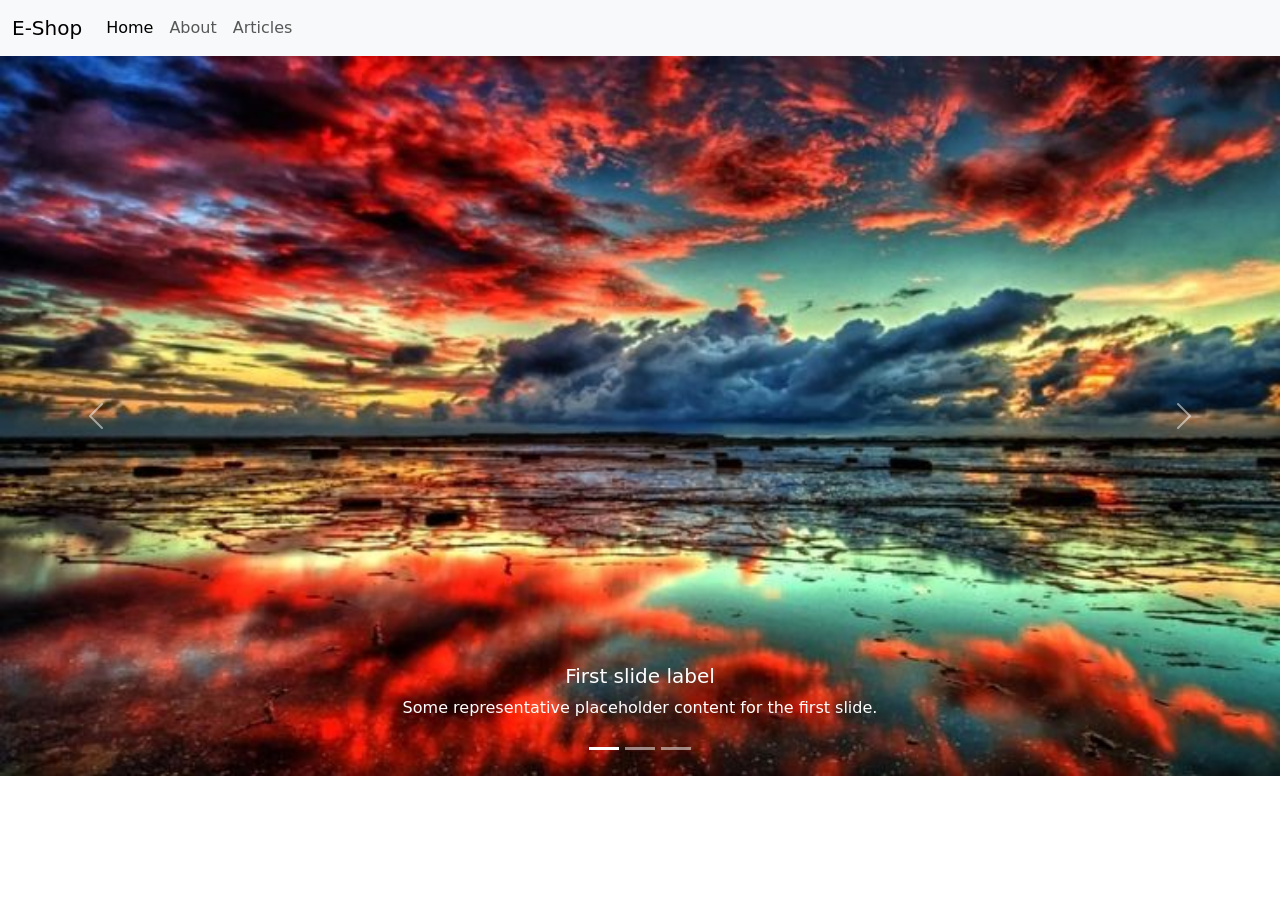
<file: index.html>
<!DOCTYPE html>
<html lang="en">

<head>
    <meta charset="UTF-8">
    <meta name="viewport" content="width=device-width, initial-scale=1.0">
    <title>E-shop</title>
    <link href="https://cdn.jsdelivr.net/npm/bootstrap@5.3.8/dist/css/bootstrap.min.css" rel="stylesheet"
        integrity="sha384-sRIl4kxILFvY47J16cr9ZwB07vP4J8+LH7qKQnuqkuIAvNWLzeN8tE5YBujZqJLB" crossorigin="anonymous">

    <!-- Link the external CSS file -->
    <link rel="stylesheet" href="public/css/general.css">

</head>

<body>
    <nav class="navbar navbar-expand-lg bg-body-tertiary">
        <div class="container-fluid">
            <a class="navbar-brand" href="#">E-Shop</a>
            <button class="navbar-toggler" type="button" data-bs-toggle="collapse" data-bs-target="#navbarNavAltMarkup"
                aria-controls="navbarNavAltMarkup" aria-expanded="false" aria-label="Toggle navigation">
                <span class="navbar-toggler-icon"></span>
            </button>
            <div class="collapse navbar-collapse" id="navbarNavAltMarkup">
                <div class="navbar-nav">
                    <a class="nav-link active" aria-current="page" href="/">Home</a>
                    <a class="nav-link" href="about.html">About</a>
                    <a class="nav-link" href="articles.html">Articles</a>
                </div>
            </div>
        </div>
    </nav>

    <div id="carouselExampleCaptions" class="carousel slide" data-bs-ride="carousel">
        <div class="carousel-indicators">
            <button type="button" data-bs-target="#carouselExampleCaptions" data-bs-slide-to="0" class="active"
                aria-current="true" aria-label="Slide 1"></button>
            <button type="button" data-bs-target="#carouselExampleCaptions" data-bs-slide-to="1"
                aria-label="Slide 2"></button>
            <button type="button" data-bs-target="#carouselExampleCaptions" data-bs-slide-to="2"
                aria-label="Slide 3"></button>
        </div>
        <div class="carousel-inner">
            <div class="carousel-item active">
                <img src="public/images/01.jpg" class="d-block w-100" alt="...">
                <div class="carousel-caption d-none d-md-block">
                    <h5>First slide label</h5>
                    <p>Some representative placeholder content for the first slide.</p>
                </div>
            </div>
            <div class="carousel-item">
                <img src="public/images/02.jpg" class="d-block w-100" alt="...">
                <div class="carousel-caption d-none d-md-block">
                    <h5>Second slide label</h5>
                    <p>Some representative placeholder content for the second slide.</p>
                </div>
            </div>
            <div class="carousel-item">
                <img src="public/images/03.jpg" class="d-block w-100" alt="...">
                <div class="carousel-caption d-none d-md-block">
                    <h5>Third slide label</h5>
                    <p>Some representative placeholder content for the third slide.</p>
                </div>
            </div>

            <div class="container">
            </div>
            <button class="carousel-control-prev" type="button" data-bs-target="#carouselExampleCaptions"
                data-bs-slide="prev">
                <span class="carousel-control-prev-icon" aria-hidden="true"></span>
                <span class="visually-hidden">Previous</span>
            </button>
            <button class="carousel-control-next" type="button" data-bs-target="#carouselExampleCaptions"
                data-bs-slide="next">
                <span class="carousel-control-next-icon" aria-hidden="true"></span>
                <span class="visually-hidden">Next</span>
            </button>
        </div>
    </div>


    <script src="https://cdn.jsdelivr.net/npm/bootstrap@5.3.8/dist/js/bootstrap.bundle.min.js"
        integrity="sha384-FKyoEForCGlyvwx9Hj09JcYn3nv7wiPVlz7YYwJrWVcXK/BmnVDxM+D2scQbITxI"
        crossorigin="anonymous"></script>
</body>

</html>
</file>
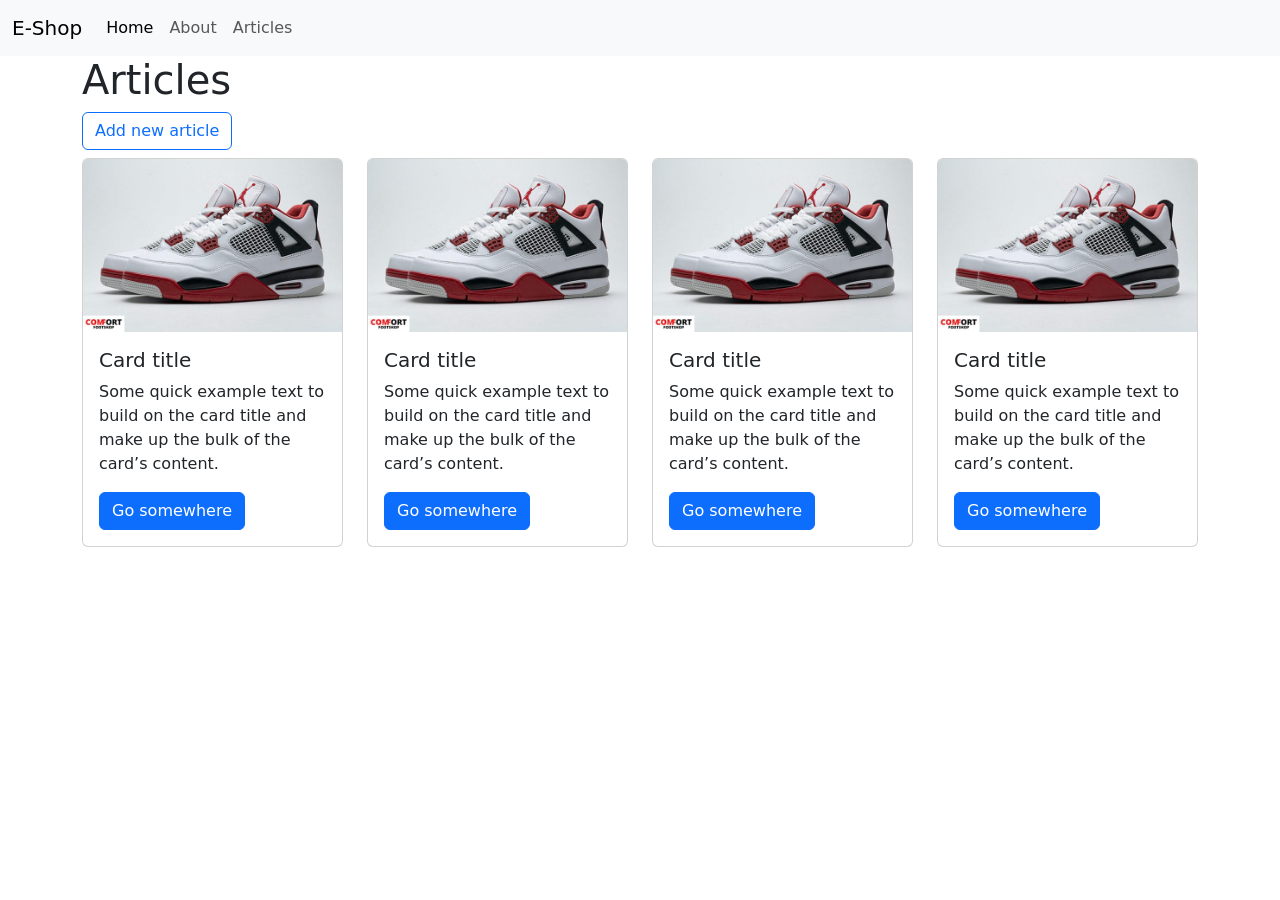
<file: articles.html>
<!DOCTYPE html>
<html lang="en">

<head>
    <meta charset="UTF-8">
    <meta name="viewport" content="width=device-width, initial-scale=1.0">
    <title>E-shop | Articles</title>
    <link href="https://cdn.jsdelivr.net/npm/bootstrap@5.3.8/dist/css/bootstrap.min.css" rel="stylesheet"
        integrity="sha384-sRIl4kxILFvY47J16cr9ZwB07vP4J8+LH7qKQnuqkuIAvNWLzeN8tE5YBujZqJLB" crossorigin="anonymous">

    <!-- Link the external CSS file -->
    <link rel="stylesheet" href="public/css/general.css">

</head>

<body>
    <nav class="navbar navbar-expand-lg bg-body-tertiary">
        <div class="container-fluid">
            <a class="navbar-brand" href="#">E-Shop</a>
            <button class="navbar-toggler" type="button" data-bs-toggle="collapse" data-bs-target="#navbarNavAltMarkup"
                aria-controls="navbarNavAltMarkup" aria-expanded="false" aria-label="Toggle navigation">
                <span class="navbar-toggler-icon"></span>
            </button>
            <div class="collapse navbar-collapse" id="navbarNavAltMarkup">
                <div class="navbar-nav">
                    <a class="nav-link active" aria-current="page" href="/">Home</a>
                    <a class="nav-link" href="about.html">About</a>
                    <a class="nav-link" href="articles.html">Articles</a>
                </div>
            </div>
        </div>
    </nav>
    <div class="container">
        <h1>Articles</h1>
        <div class="mb-2">
            <button onclick="toCreate()" class="btn btn-outline-primary">
                Add new article
            </button>
        </div>
        <div class="row">
            <div class="col-3">
                <div class="card" style="">
                    <img src="public/images/jordan.jpg" class="card-img-top" alt="...">
                    <div class="card-body">
                        <h5 class="card-title">Card title</h5>
                        <p class="card-text">Some quick example text to build on the card title and make up the bulk of
                            the
                            card’s content.</p>
                        <a href="#" class="btn btn-primary">Go somewhere</a>
                    </div>
                </div>
            </div>
            <div class="col-3">
                <div class="card" style="">
                    <img src="public/images/jordan.jpg" class="card-img-top" alt="...">
                    <div class="card-body">
                        <h5 class="card-title">Card title</h5>
                        <p class="card-text">Some quick example text to build on the card title and make up the bulk of
                            the
                            card’s content.</p>
                        <a href="#" class="btn btn-primary">Go somewhere</a>
                    </div>
                </div>
            </div>
            <div class="col-3">
                <div class="card" style="">
                    <img src="public/images/jordan.jpg" class="card-img-top" alt="...">
                    <div class="card-body">
                        <h5 class="card-title">Card title</h5>
                        <p class="card-text">Some quick example text to build on the card title and make up the bulk of
                            the
                            card’s content.</p>
                        <a href="#" class="btn btn-primary">Go somewhere</a>
                    </div>
                </div>
            </div>
            <div class="col-3">
                <div class="card" style="">
                    <img src="public/images/jordan.jpg" class="card-img-top" alt="...">
                    <div class="card-body">
                        <h5 class="card-title">Card title</h5>
                        <p class="card-text">Some quick example text to build on the card title and make up the bulk of
                            the
                            card’s content.</p>
                        <a href="#" class="btn btn-primary">Go somewhere</a>
                    </div>
                </div>
            </div>
        </div>
    </div>

    <script src="https://cdn.jsdelivr.net/npm/bootstrap@5.3.8/dist/js/bootstrap.bundle.min.js"
        integrity="sha384-FKyoEForCGlyvwx9Hj09JcYn3nv7wiPVlz7YYwJrWVcXK/BmnVDxM+D2scQbITxI"
        crossorigin="anonymous"></script>
    <script src="public/js/scripts.js"></script>
</body>

</html>
</file>
<file: public/css/general.css>
body {
            background-color: rgb(255, 255, 255);
        }
</file>
